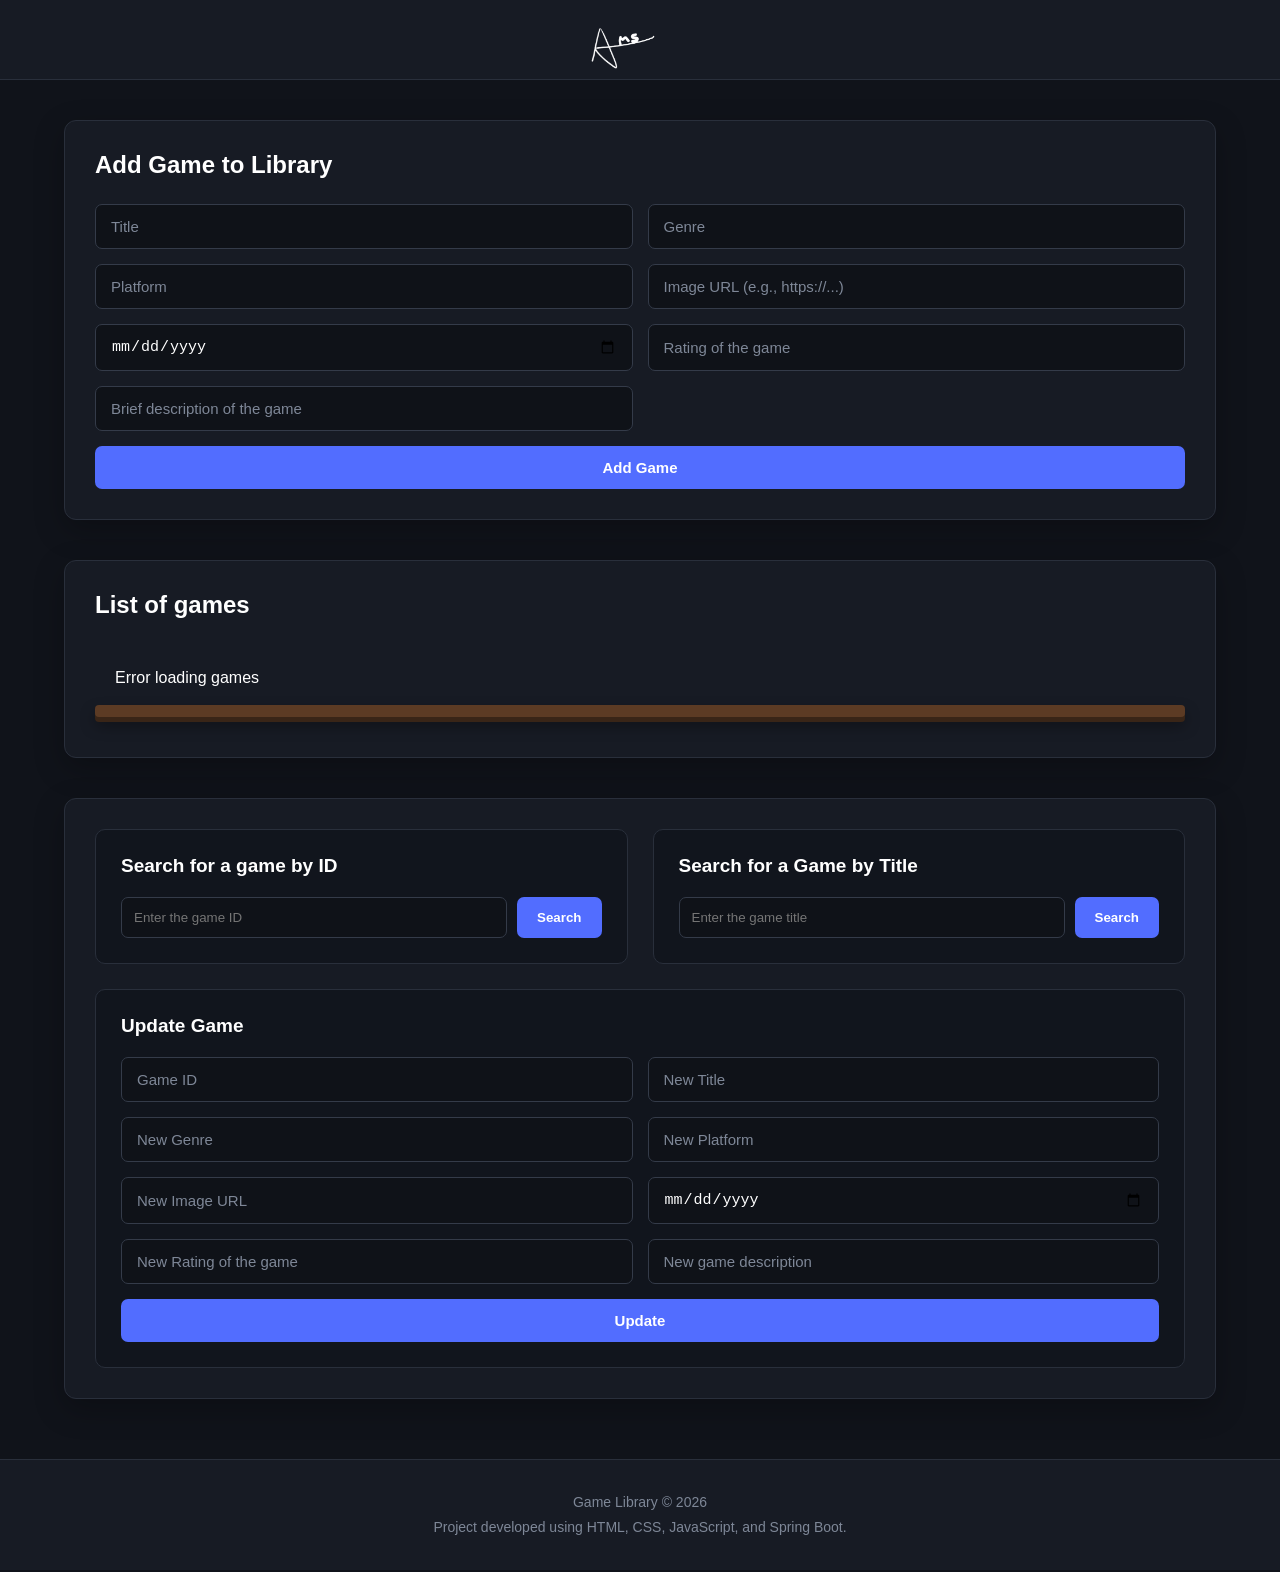
<file: index.html>
<!DOCTYPE html>
<html lang="en">

<head>
    <meta charset="UTF-8">
    <meta name="viewport" content="width=device-width, initial-scale=1.0">

    <link rel="stylesheet" href="css/style.css">

    <title>Game Library</title>
</head>

<body>

    <header>
        <div id="logo-library">
            <img src="img/transferir.png" alt="library-logo">
        </div>
    </header>

    <main>

        <section class="add-games">

            <h2>Add Game to Library</h2>

            <form id="form-game">

                <input id="title" type="text" placeholder="Title" required>

                <input id="genre" type="text" placeholder="Genre" required>

                <input id="platform" type="text" placeholder="Platform" required>

                <input id="image-url" type="url" placeholder="Image URL (e.g., https://...)">   

                <input id="release-year" type="date" required>

                <input id="rating" type="number" step="0.01" placeholder="Rating of the game">

                <input id="description" type="text" placeholder="Brief description of the game" required>

                <button type="submit">
                    Add Game
                </button>

            </form>

        </section>

        <section class="list-games">

            <h2>List of games</h2>

            <div id="container-games">
            </div>

        </section>

        <section class="actions">

            <div id="find-by-id">

                <h2>Search for a game by ID</h2>

                <div class="search">

                    <input type="number" id="id" placeholder="Enter the game ID">

                    <button id="search-by-id">
                        Search
                    </button>

                </div>

                <div id="searching-game-id">
                </div>

            </div>

            <div id="find-by-title">

                <h2>Search for a Game by Title</h2>

                <div class="search">

                    <input type="text" id="search-title" placeholder="Enter the game title">

                    <button id="search-by-title">
                        Search
                    </button>

                </div>

                <div id="searching-game-title">
                </div>

            </div>

            <div id="update-area">

                <h2>Update Game</h2>

                <form id="update-form-game">

                    <input id="update-id" type="number" placeholder="Game ID" required>

                    <input id="new-title" type="text" placeholder="New Title" required>

                    <input id="new-genre" type="text" placeholder="New Genre" required>

                    <input id="new-platform" type="text" placeholder="New Platform" required>

                    <input id="new-image-url" type="url" placeholder="New Image URL">

                    <input id="new-release-year" type="date" required>

                    <input id="new-rating" type="number" step="0.01" placeholder="New Rating of the game">

                    <input id="new-description" type="text" placeholder="New game description" required>

                    <button type="submit">
                        Update
                    </button>

                </form>

            </div>

        </section>

    </main>

    <footer>

        <p>Game Library © 2026</p>

        <p>
            Project developed using HTML, CSS, JavaScript, and Spring Boot.
        </p>

    </footer>


    <script type="module" src="js/app.js"></script>

</body>

</html>
</file>
<file: css/style.css>
* {
    margin: 0;
    padding: 0;
    box-sizing: border-box;
}

body {
    font-family: Arial, Helvetica, sans-serif;
    background-color: #10131a;
    color: #ffffff;
    min-height: 100vh;
}

header {
    width: 100%;
    height: 80px;
    display: flex;
    align-items: center;
    justify-content: center; 
    padding: 0 5%;
    background-color: #171b24;
    border-bottom: 1px solid #292f3b;
}

#logo-library {
    display: flex;
    align-items: center;
    justify-content: center;
}

#logo-library img {
    max-height: 60px;
    width: auto;
    display: block;
}

main {
    width: 90%;
    max-width: 1400px;
    margin: 40px auto;
    display: flex;
    flex-direction: column;
    gap: 40px;
}

section {
    background-color: #171b24;
    border: 1px solid #292f3b;
    border-radius: 12px;
    padding: 30px;
    box-shadow: 0 10px 30px rgba(0, 0, 0, 0.25);
}

section h2 {
    margin-bottom: 25px;
    font-size: 24px;
}

form {
    display: grid;
    grid-template-columns: repeat(2, 1fr);
    gap: 15px;
}

form input {
    width: 100%;
    padding: 13px 15px;
    border: 1px solid #343b49;
    border-radius: 7px;
    background-color: #0f1218;
    color: #ffffff;
    font-size: 15px;
    outline: none;
}

form input:focus {
    border-color: #6c8cff;
}

form input::placeholder {
    color: #7e8797;
}

form button {
    grid-column: span 2;
    padding: 13px;
    border: none;
    border-radius: 7px;
    background-color: #526dff;
    color: #ffffff;
    font-size: 15px;
    font-weight: bold;
    cursor: pointer;
    transition: 0.2s;
}

form button:hover {
    background-color: #405bea;
    transform: translateY(-1px);
}

#container-games {
    display: grid;
    grid-template-columns: repeat(auto-fill, minmax(250px, 1fr)); 
    gap: 25px;
    padding: 25px 20px 40px;
    position: relative;
}

.game-card {
    display: flex;
    flex-direction: column;
    background-color: #11151d;
    border-radius: 10px;
    overflow: hidden;
    padding: 15px 10px 10px;
    gap: 1rem;
    border: 1px solid #292f3b;
    transition: 0.25s;
    padding: 15px;
}

.game-card:hover {
    transform: translateY(-5px);
    border-color: #526dff;
    box-shadow: 0 15px 30px rgba(0, 0, 0, 0.45);
}

.game-card img.game-cover {
    display: block;
    width: 100%;
    height: auto;
    border-radius: 8px;
    margin-bottom: 15px;
    background-color: #0f1218;
}

.game-info {
    padding: 15px;
    display: flex;
    flex-direction: column;
    flex-grow: 1; 
}

.game-info small {
    color: #526dff;
    font-weight: bold;
    margin-bottom: 5px;
    font-size: 12px;
}

.game-info h3 {
    font-size: 18px;
    margin-bottom: 10px;
    color: #ffffff;
    white-space: nowrap;
    overflow: hidden;
    text-overflow: ellipsis;
}

.game-info p {
    color: #8f98a8;
    font-size: 13px;
    margin-bottom: 4px;
    word-break: break-word;
}

.game-description {
    display: -webkit-box;
    -webkit-line-clamp: 3;
    -webkit-box-orient: vertical;
    overflow: hidden;
    margin-top: 10px;
    font-style: italic;
}

#container-games::after {
    content: "";
    position: absolute;
    bottom: 10px;
    left: 0;
    width: 100%;
    height: 12px;
    background-color: #5c3b24;
    border-radius: 4px;
    box-shadow: 0 5px 0 #392517, 0 8px 15px rgba(0, 0, 0, 0.4);
}

.card-buttons {
    display: flex;
    gap: 10px;
    padding: 0 15px 15px 15px;
    margin-top: auto; 
}

.card-buttons button {
    flex: 1;
    padding: 10px;
    border: none;
    border-radius: 6px;
    color: white;
    font-weight: bold;
    cursor: pointer;
    transition: 0.2s;
    font-size: 13px;
}

.btn-favorite {
    background-color: #2e7d32; 
}

.btn-favorite:hover {
    background-color: #1b5e20;
}

.btn-delete {
    background-color: #c62828;
}

.btn-delete:hover {
    background-color: #b71c1c;
}

.actions {
    display: grid;
    grid-template-columns: repeat(2, 1fr);
    gap: 25px;
}

.actions > div {
    background-color: #11151d;
    border: 1px solid #292f3b;
    border-radius: 10px;
    padding: 25px;
}

.actions h2 {
    font-size: 19px;
    margin-bottom: 20px;
}

.search {
    display: flex;
    gap: 10px;
}

.search input {
    flex: 1;
    min-width: 0;
    padding: 12px;
    border: 1px solid #343b49;
    border-radius: 7px;
    background-color: #0f1218;
    color: white;
    outline: none;
}

.search button {
    padding: 12px 20px;
    border: none;
    border-radius: 7px;
    background-color: #526dff;
    color: white;
    cursor: pointer;
    font-weight: bold;
}

.search button:hover {
    background-color: #405bea;
}

#update-area {
    grid-column: span 2;
}

footer {
    margin-top: 60px;
    padding: 30px 5%;
    text-align: center;
    background-color: #171b24;
    border-top: 1px solid #292f3b;
    color: #7e8797;
    font-size: 14px;
    line-height: 1.8;
}

@media (max-width: 600px) {

    header {
        height: 65px;
        padding: 0 20px;
    }

    #logo-library img {
        max-height: 45px;
    }

    main {
        width: 92%;
        margin: 25px auto;
        gap: 25px;
    }

    section {
        padding: 18px;
    }

    section h2 {
        font-size: 20px;
        margin-bottom: 20px;
    }

    form {
        grid-template-columns: 1fr;
    }

    form button {
        grid-column: span 1;
    }

    #container-games {
        grid-template-columns: 1fr; 
        gap: 20px;
        padding: 15px 0 35px;
    }

    .game-card:hover {
        transform: none;
    }

    .game-info h3 {
        font-size: 16px;
    }

    .game-info p {
        font-size: 13px;
    }

    .actions {
        grid-template-columns: 1fr;
    }

    #update-area {
        grid-column: span 1;
    }

    .search {
        flex-direction: column;
    }

    .search button {
        width: 100%;
    }

    footer {
        margin-top: 30px;
        padding: 25px 15px;
        font-size: 13px;
    }
}
</file>
